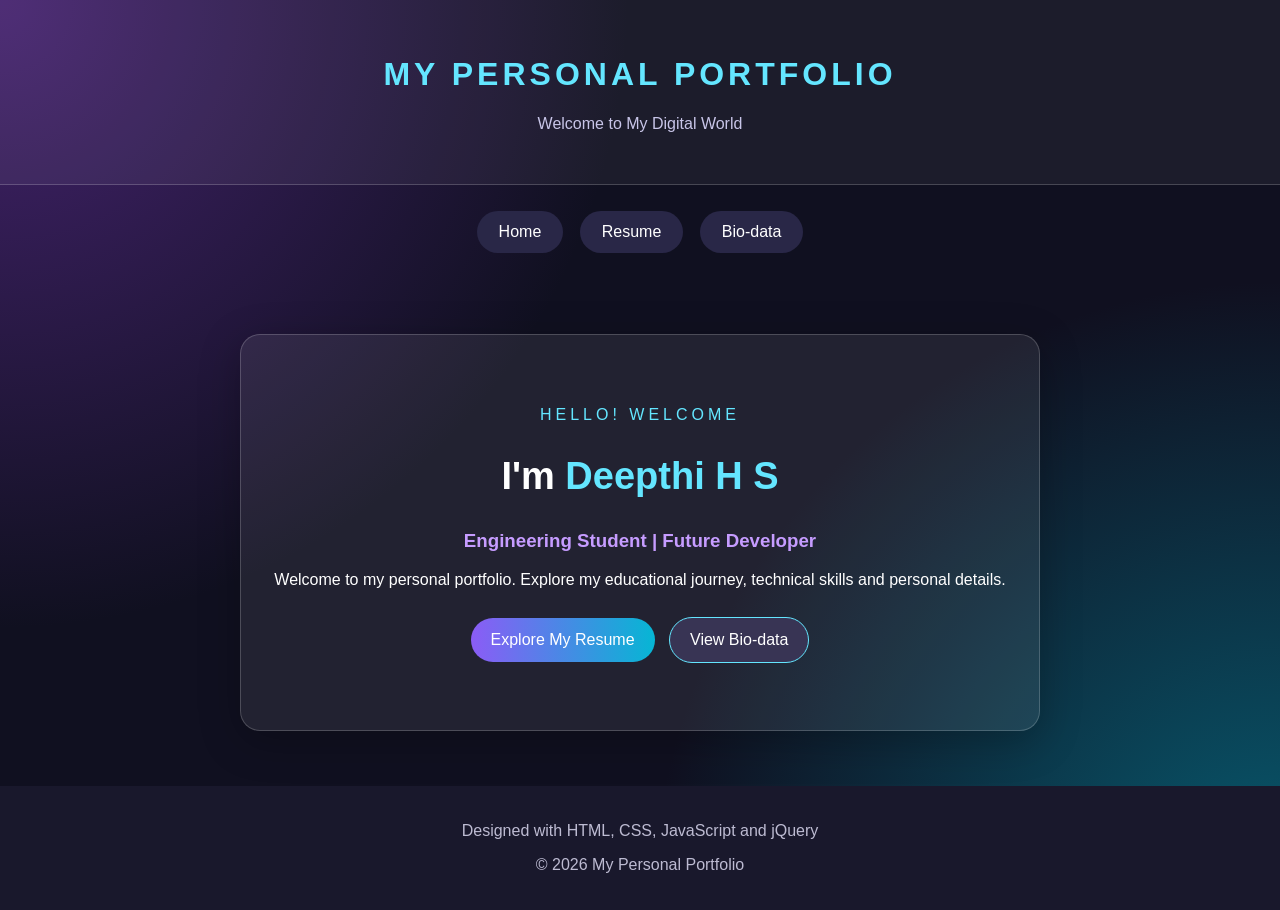
<file: index.html>
<!DOCTYPE html>
<html>
<head>
    <title>My Personal Hub</title>
    <link rel="stylesheet" href="style.css">
    <script src="https://code.jquery.com/jquery-3.7.1.min.js"></script>
</head>

<body>

    <header>
        <h1>MY PERSONAL PORTFOLIO</h1>
        <p>Welcome to My Digital World</p>
    </header>

    <nav>
        <a href="index.html">Home</a>
        <a href="resume.html">Resume</a>
        <a href="biodata.html">Bio-data</a>
    </nav>

    <div class="hero reveal">

        <p class="tag">HELLO! WELCOME</p>

        <h2>I'm <span class="highlight">Deepthi H S</span></h2>

        <h3>Engineering Student | Future Developer</h3>

        <p>
            Welcome to my personal portfolio.
            Explore my educational journey,
            technical skills and personal details.
        </p>

        <a class="btn" href="resume.html">Explore My Resume</a>

        <a class="btn secondary" href="biodata.html">
            View Bio-data
        </a>

    </div>

    <footer>
        <p>Designed with HTML, CSS, JavaScript and jQuery</p>
        <p>© 2026 My Personal Portfolio</p>
    </footer>

    <script src="script.js"></script>

</body>
</html>
</file>
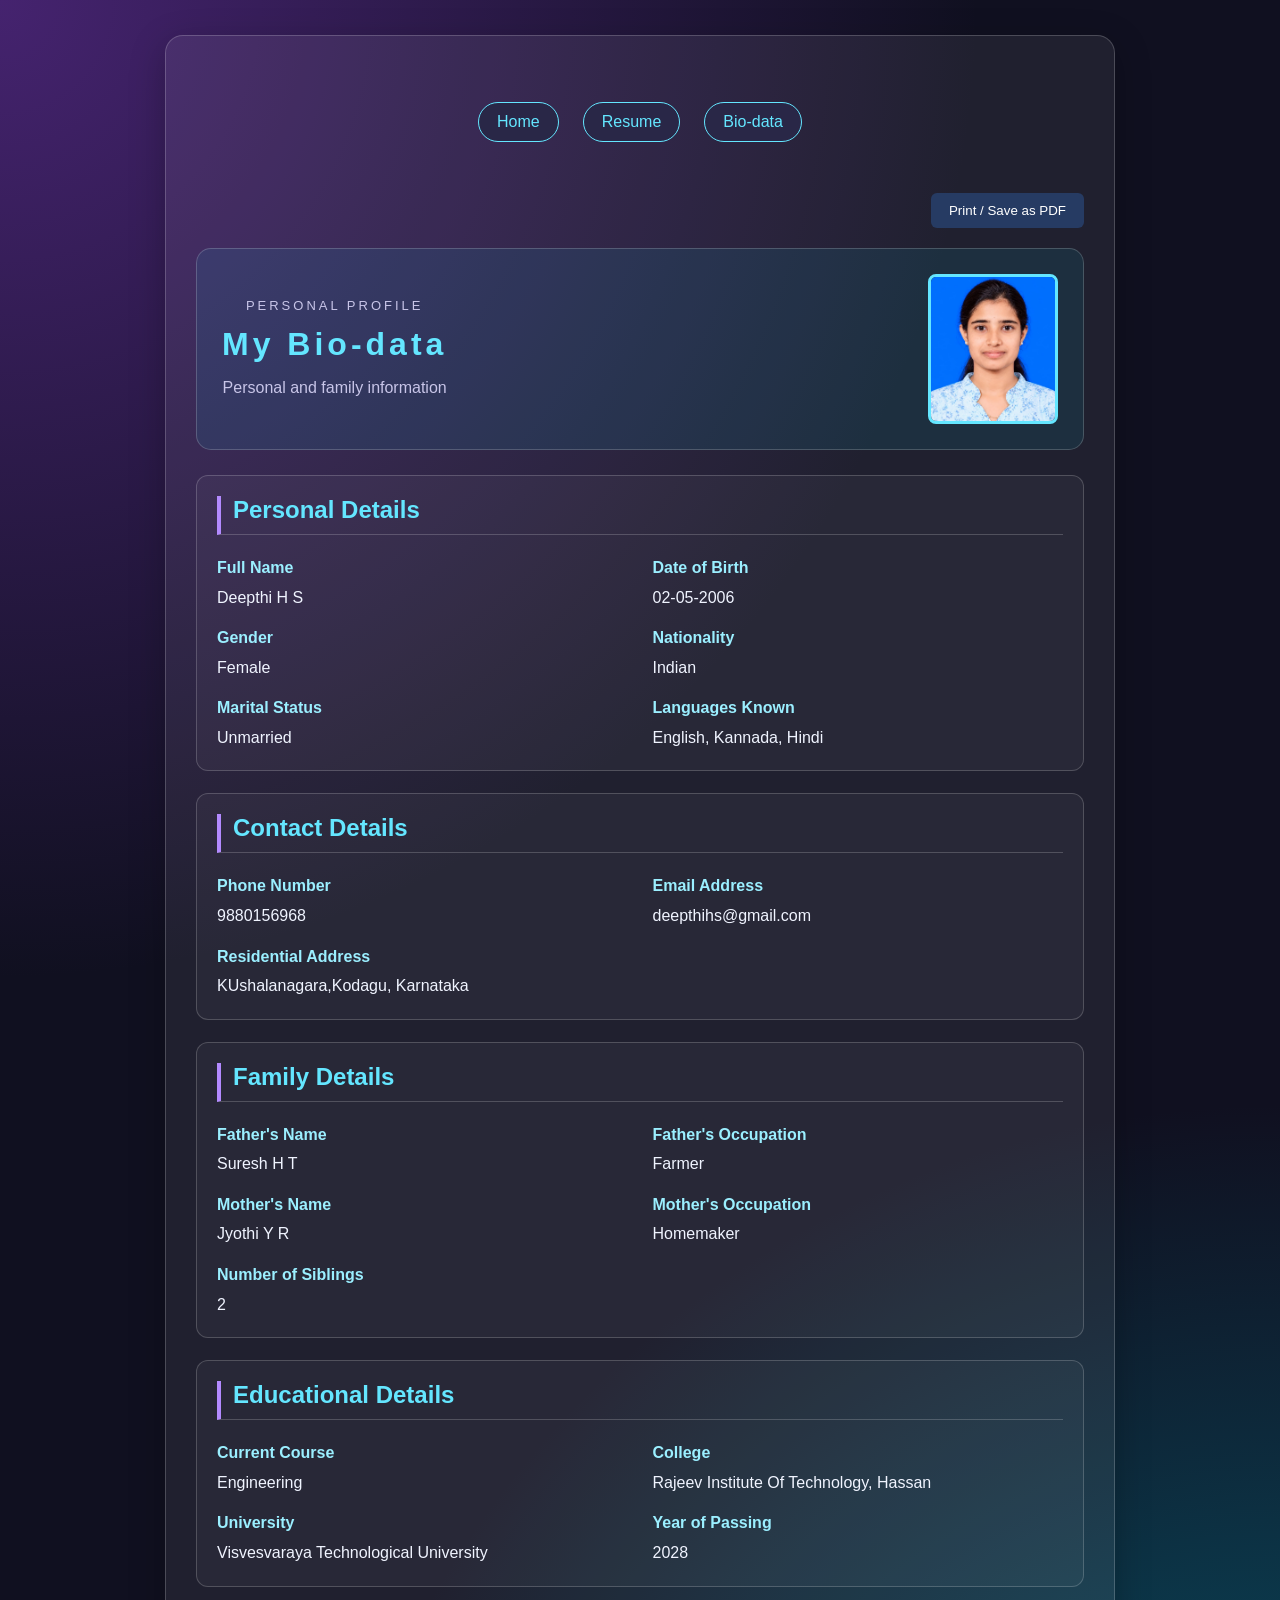
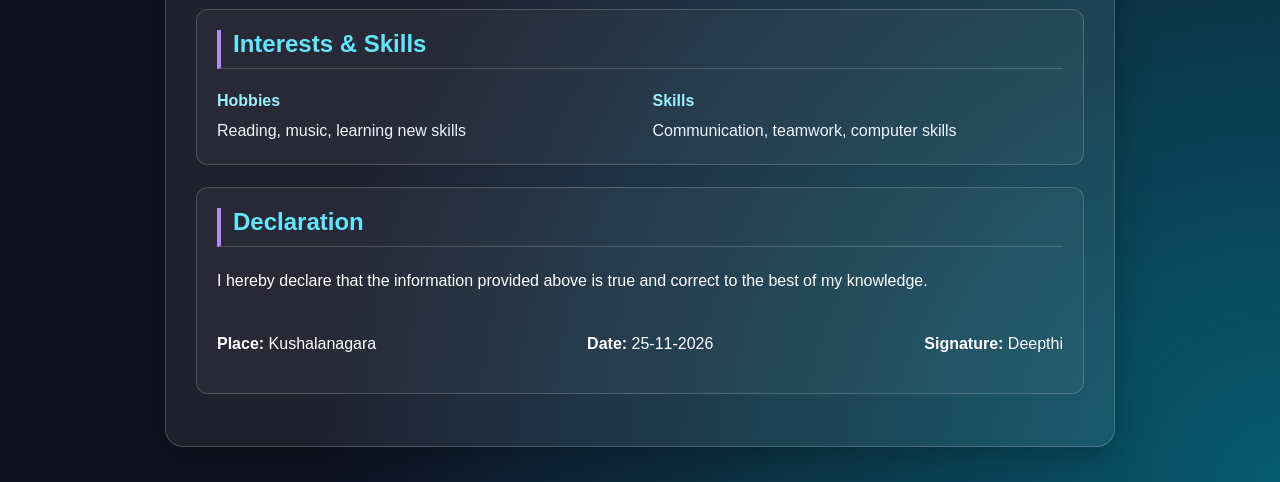
<file: biodata.html>
<!DOCTYPE html>
<html lang="en">
<head>
    <meta charset="UTF-8">
    <title>My Bio-data</title>
    <link rel="stylesheet" href="style.css">
</head>
<body>

<div class="page">

    <nav class="page-nav">
        <a href="index.html">Home</a>
        <a href="resume.html">Resume</a>
        <a href="biodata.html">Bio-data</a>
    </nav>

    <button class="print-btn" onclick="window.print()">
        Print / Save as PDF
    </button>

    <header class="bio-header">
        <div>
            <p class="small-title">PERSONAL PROFILE</p>
            <h1>My Bio-data</h1>
            <p class="bio-subtitle">Personal and family information</p>
        </div>

        <img src="photo.jpg.jpeg" alt="Profile Photo" class="profile-photo">
    </header>

    <section class="bio-section">
        <h2>Personal Details</h2>

        <div class="bio-grid">
            <p><strong>Full Name</strong><span>Deepthi H S</span></p>
            <p><strong>Date of Birth</strong><span>02-05-2006</span></p>
            <p><strong>Gender</strong><span>Female</span></p>
            <p><strong>Nationality</strong><span>Indian</span></p>
            <p><strong>Marital Status</strong><span>Unmarried</span></p>
            <p><strong>Languages Known</strong><span>English, Kannada, Hindi</span></p>
        </div>
    </section>

    <section class="bio-section">
        <h2>Contact Details</h2>

        <div class="bio-grid">
            <p><strong>Phone Number</strong><span>9880156968</span></p>
            <p><strong>Email Address</strong><span>deepthihs@gmail.com</span></p>
            <p class="full-width"><strong>Residential Address</strong><span>KUshalanagara,Kodagu, Karnataka</span></p>
        </div>
    </section>

    <section class="bio-section">
        <h2>Family Details</h2>

        <div class="bio-grid">
            <p><strong>Father's Name</strong><span>Suresh H T</span></p>
            <p><strong>Father's Occupation</strong><span>Farmer</span></p>
            <p><strong>Mother's Name</strong><span>Jyothi Y R</span></p>
            <p><strong>Mother's Occupation</strong><span>Homemaker</span></p>
            <p><strong>Number of Siblings</strong><span>2</span></p>
        </div>
    </section>

    <section class="bio-section">
        <h2>Educational Details</h2>

        <div class="bio-grid">
            <p><strong>Current Course</strong><span>Engineering</span></p>
            <p><strong>College</strong><span>Rajeev Institute Of Technology, Hassan</span></p>
            <p><strong>University</strong><span>Visvesvaraya Technological University</span></p>
            <p><strong>Year of Passing</strong><span>2028</span></p>
        </div>
    </section>

    <section class="bio-section">
        <h2>Interests & Skills</h2>

        <div class="bio-grid">
            <p><strong>Hobbies</strong><span>Reading, music, learning new skills</span></p>
            <p><strong>Skills</strong><span>Communication, teamwork, computer skills</span></p>
        </div>
    </section>

    <section class="bio-section declaration">
        <h2>Declaration</h2>
        <p>
            I hereby declare that the information provided above is true
            and correct to the best of my knowledge.
        </p>

        <div class="declaration-details">
            <p><strong>Place:</strong> Kushalanagara</p>
            <p><strong>Date:</strong> 25-11-2026</p>
            <p><strong>Signature:</strong> Deepthi</p>
        </div>
    </section>

</div>

</body>
</html>
</file>
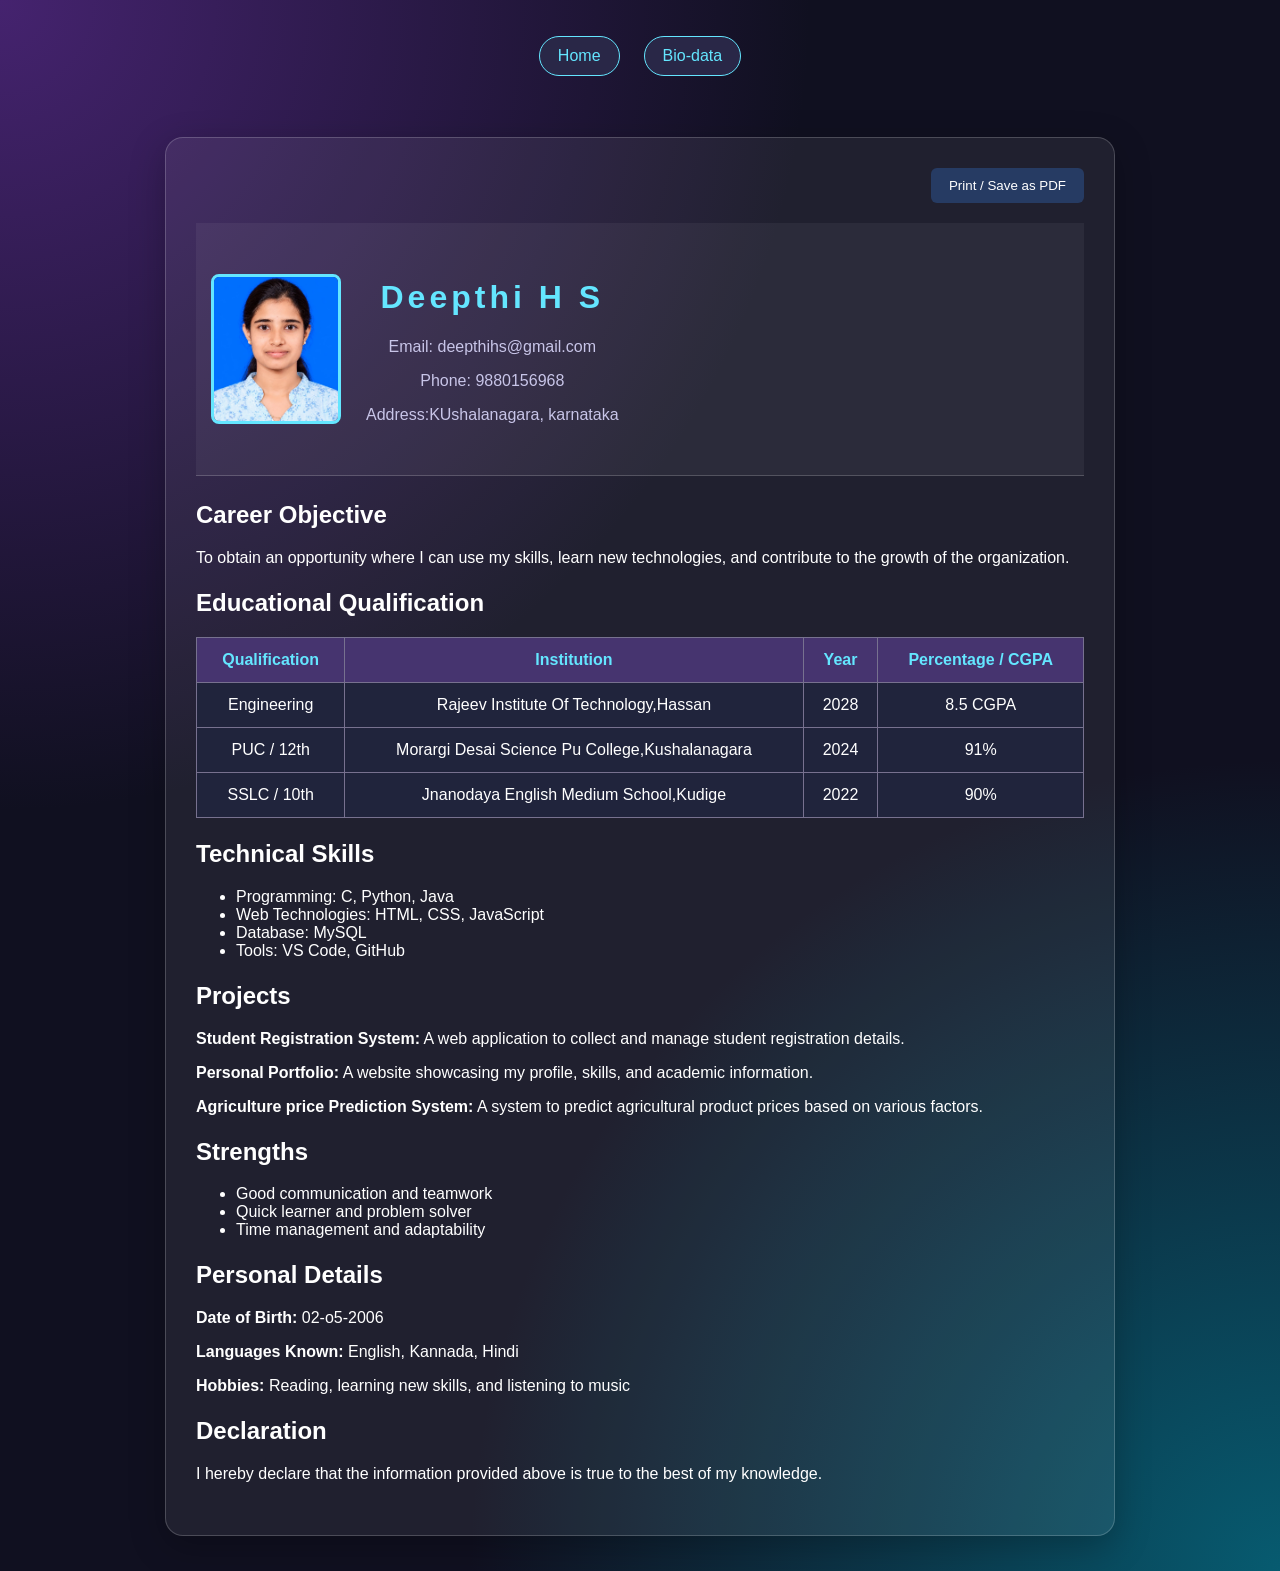
<file: resume.html>
<!DOCTYPE html>
<html>
<head>
    <title>My Resume</title>
    <link rel="stylesheet" href="style.css">
</head>
<body>
    <nav class="page-nav">
    <a href="index.html">Home</a>
    <a href="biodata.html">Bio-data</a>
</nav>

<div class="page">
    <button class="print-btn" onclick="window.print()">Print / Save as PDF</button>

    <header class="profile">
        <img src="photo.jpg.jpeg" alt="Profile Photo" class="profile-photo">
        <div>
            <h1>Deepthi H S</h1>
            <p>Email: deepthihs@gmail.com</p>
            <p>Phone: 9880156968</p>
            <p>Address:KUshalanagara, karnataka</p>
        </div>
    </header>

    <section>
        <h2>Career Objective</h2>
        <p>To obtain an opportunity where I can use my skills, learn new technologies, and contribute to the growth of the organization.</p>
    </section>

    <section>
        <h2>Educational Qualification</h2>
        <table>
            <tr><th>Qualification</th><th>Institution</th><th>Year</th><th>Percentage / CGPA</th></tr>
            <tr><td>Engineering</td><td>Rajeev Institute Of Technology,Hassan</td><td>2028</td><td>8.5 CGPA</td></tr>
            <tr><td>PUC / 12th</td><td>Morargi Desai Science Pu College,Kushalanagara</td><td>2024</td><td>91%</td></tr>
            <tr><td>SSLC / 10th</td><td>Jnanodaya English Medium School,Kudige</td><td>2022</td><td>90%</td></tr>
        </table>
    </section>

    <section>
        <h2>Technical Skills</h2>
        <ul>
            <li>Programming: C, Python, Java</li>
            <li>Web Technologies: HTML, CSS, JavaScript</li>
            <li>Database: MySQL</li>
            <li>Tools: VS Code, GitHub</li>
        </ul>
    </section>

    <section>
        <h2>Projects</h2>
        <p><b>Student Registration System:</b> A web application to collect and manage student registration details.</p>
        <p><b>Personal Portfolio:</b> A website showcasing my profile, skills, and academic information.</p>
        <p><b>Agriculture price Prediction System:</b> A system to predict agricultural product prices based on various factors.</p>
    </section>

    <section>
        <h2>Strengths</h2>
        <ul>
            <li>Good communication and teamwork</li>
            <li>Quick learner and problem solver</li>
            <li>Time management and adaptability</li>
        </ul>
    </section>

    <section>
        <h2>Personal Details</h2>
        <p><b>Date of Birth:</b> 02-o5-2006</p>
        <p><b>Languages Known:</b> English, Kannada, Hindi</p>
        <p><b>Hobbies:</b> Reading, learning new skills, and listening to music</p>
    </section>

    <section>
        <h2>Declaration</h2>
        <p>I hereby declare that the information provided above is true to the best of my knowledge.</p>

    </section>
</div>

</body>
</html>
</file>
<file: style.css>
* {
    box-sizing: border-box;
}

body {
    font-family: Arial, sans-serif;
    margin: 0;
    color: white;
    background:
        radial-gradient(circle at top left, #45236f, transparent 40%),
        radial-gradient(circle at bottom right, #075b70, transparent 40%),
        #101020;
    min-height: 100vh;
}

/* Header */
header {
    text-align: center;
    padding: 35px 15px;
    background: rgba(255, 255, 255, 0.05);
    border-bottom: 1px solid #ffffff30;
}

header h1 {
    color: #64e6ff;
    letter-spacing: 4px;
}

header p {
    color: #c8c5e8;
}

/* Navigation */
nav {
    text-align: center;
    padding: 20px;
}

nav a {
    display: inline-block;
    text-decoration: none;
    color: white;
    background: #292747;
    padding: 12px 22px;
    margin: 6px;
    border-radius: 25px;
    transition: 0.3s;
}

nav a:hover {
    background: #00bcd4;
    color: #101020;
    transform: translateY(-3px);
}

/* Home page */
.hero {
    text-align: center;
    max-width: 800px;
    margin: 55px auto;
    padding: 55px 30px;
    background: rgba(255, 255, 255, 0.08);
    border: 1px solid #ffffff30;
    border-radius: 20px;
    box-shadow: 0 10px 40px #00000040;
}

.hero h2 {
    font-size: 38px;
}

.highlight {
    color: #64e6ff;
}

.hero h3 {
    color: #c69cff;
}

.tag {
    color: #64e6ff;
    letter-spacing: 4px;
}

.btn {
    display: inline-block;
    background: linear-gradient(90deg, #8b5cf6, #06b6d4);
    color: white;
    padding: 13px 20px;
    margin: 12px 5px;
    text-decoration: none;
    border-radius: 25px;
    transition: 0.3s;
}

.btn:hover {
    transform: scale(1.05);
}

.secondary {
    background: #383454;
    border: 1px solid #64e6ff;
}

/* Resume and bio-data page layout */
.page {
    width: 85%;
    max-width: 950px;
    margin: 35px auto;
    padding: 30px;
    background: rgba(255, 255, 255, 0.07);
    border: 1px solid #ffffff30;
    border-radius: 18px;
    box-shadow: 0 10px 35px #00000040;
}

.page-nav {
    display: flex;
    justify-content: center;
    flex-wrap: wrap;
    gap: 12px;
    margin: 10px 0 25px;
}

.page-nav a {
    color: #64e6ff;
    background: #292747;
    text-decoration: none;
    padding: 10px 18px;
    border: 1px solid #64e6ff;
    border-radius: 20px;
}

.page-nav a:hover {
    background: #00bcd4;
    color: #101020;
}

/* Resume photo and details */
.profile {
    display: flex;
    align-items: center;
    gap: 25px;
    margin-bottom: 25px;
}

.profile-photo {
    width: 130px;
    height: 150px;
    object-fit: cover;
    border: 3px solid #64e6ff;
    border-radius: 8px;
}

/* Bio-data heading and photo */
.bio-header {
    display: flex;
    justify-content: space-between;
    align-items: center;
    gap: 25px;
    padding: 25px;
    margin-bottom: 25px;
    background: rgba(0, 229, 255, 0.08);
    border: 1px solid #ffffff30;
    border-radius: 15px;
}

.bio-header h1 {
    color: #64e6ff;
    margin: 8px 0;
}

.bio-header p {
    color: #c8c5e8;
}

.small-title {
    color: #64e6ff;
    letter-spacing: 3px;
    font-size: 13px;
}

.bio-photo {
    width: 130px;
    height: 155px;
    object-fit: cover;
    border: 2px solid #64e6ff;
    border-radius: 12px;
}

/* Resume and bio-data sections */
section {
    margin-bottom: 22px;
}

.bio-section {
    padding: 20px;
    background: rgba(255, 255, 255, 0.04);
    border: 1px solid #ffffff30;
    border-radius: 12px;
}

.section-title,
.bio-section h2 {
    color: #64e6ff;
    border-left: 4px solid #b38aff;
    padding-left: 12px;
    margin-top: 30px;
}

.bio-section h2 {
    margin-top: 0;
    padding-bottom: 10px;
    border-bottom: 1px solid #ffffff30;
}

.bio-grid {
    display: grid;
    grid-template-columns: 1fr 1fr;
    gap: 15px 25px;
}

.bio-grid p {
    margin: 0;
    line-height: 1.6;
}

.bio-grid strong {
    display: block;
    color: #9befff;
    margin-bottom: 4px;
}

.bio-grid span {
    color: #f0f4ff;
    overflow-wrap: anywhere;
}

.full-width {
    grid-column: 1 / -1;
}

.declaration p {
    line-height: 1.7;
}

.declaration-details {
    display: flex;
    justify-content: space-between;
    flex-wrap: wrap;
    gap: 10px;
    margin-top: 20px;
}

/* Tables */
table {
    width: 100%;
    border-collapse: collapse;
    margin-top: 15px;
}

th,
td {
    border: 1px solid #77718f;
    padding: 13px;
    text-align: center;
}

th {
    background: #46346f;
    color: #64e6ff;
}

td {
    background: #20243c;
}

/* Skills */
.skills {
    display: flex;
    flex-wrap: wrap;
    gap: 12px;
    margin: 20px 0;
}

.skills span {
    background: #383454;
    color: #64e6ff;
    border: 1px solid #64e6ff;
    padding: 10px 18px;
    border-radius: 20px;
}

/* Print button */
.print-btn {
    display: block;
    margin: 0 0 20px auto;
    padding: 10px 18px;
    background: #263b63;
    color: white;
    border: none;
    border-radius: 6px;
    cursor: pointer;
}

.print-btn:hover {
    background: #405b8c;
}

/* Footer */
footer {
    text-align: center;
    padding: 20px;
    background: #19182c;
    color: #bdbbd2;
    margin-top: 50px;
}

/* Active heading effect */
.active-title {
    color: #ff9be7;
    text-shadow: 0 0 12px #ff9be7;
}

/* Print layout */
@media print {
    .print-btn,
    .page-nav {
        display: none;
    }

    body {
        background: white;
        color: black;
        margin: 0;
    }

    .page {
        width: 100%;
        max-width: none;
        margin: 0;
        padding: 15px;
        box-shadow: none;
        border: none;
        background: white;
    }

    .bio-header,
    .bio-section {
        background: white;
        color: black;
        border: 1px solid #aaa;
        break-inside: avoid;
    }

    .bio-header h1,
    .bio-header p,
    .bio-section h2,
    .bio-grid strong,
    .bio-grid span,
    .declaration p {
        color: black;
    }

    section {
        break-inside: avoid;
    }
}
</file>
